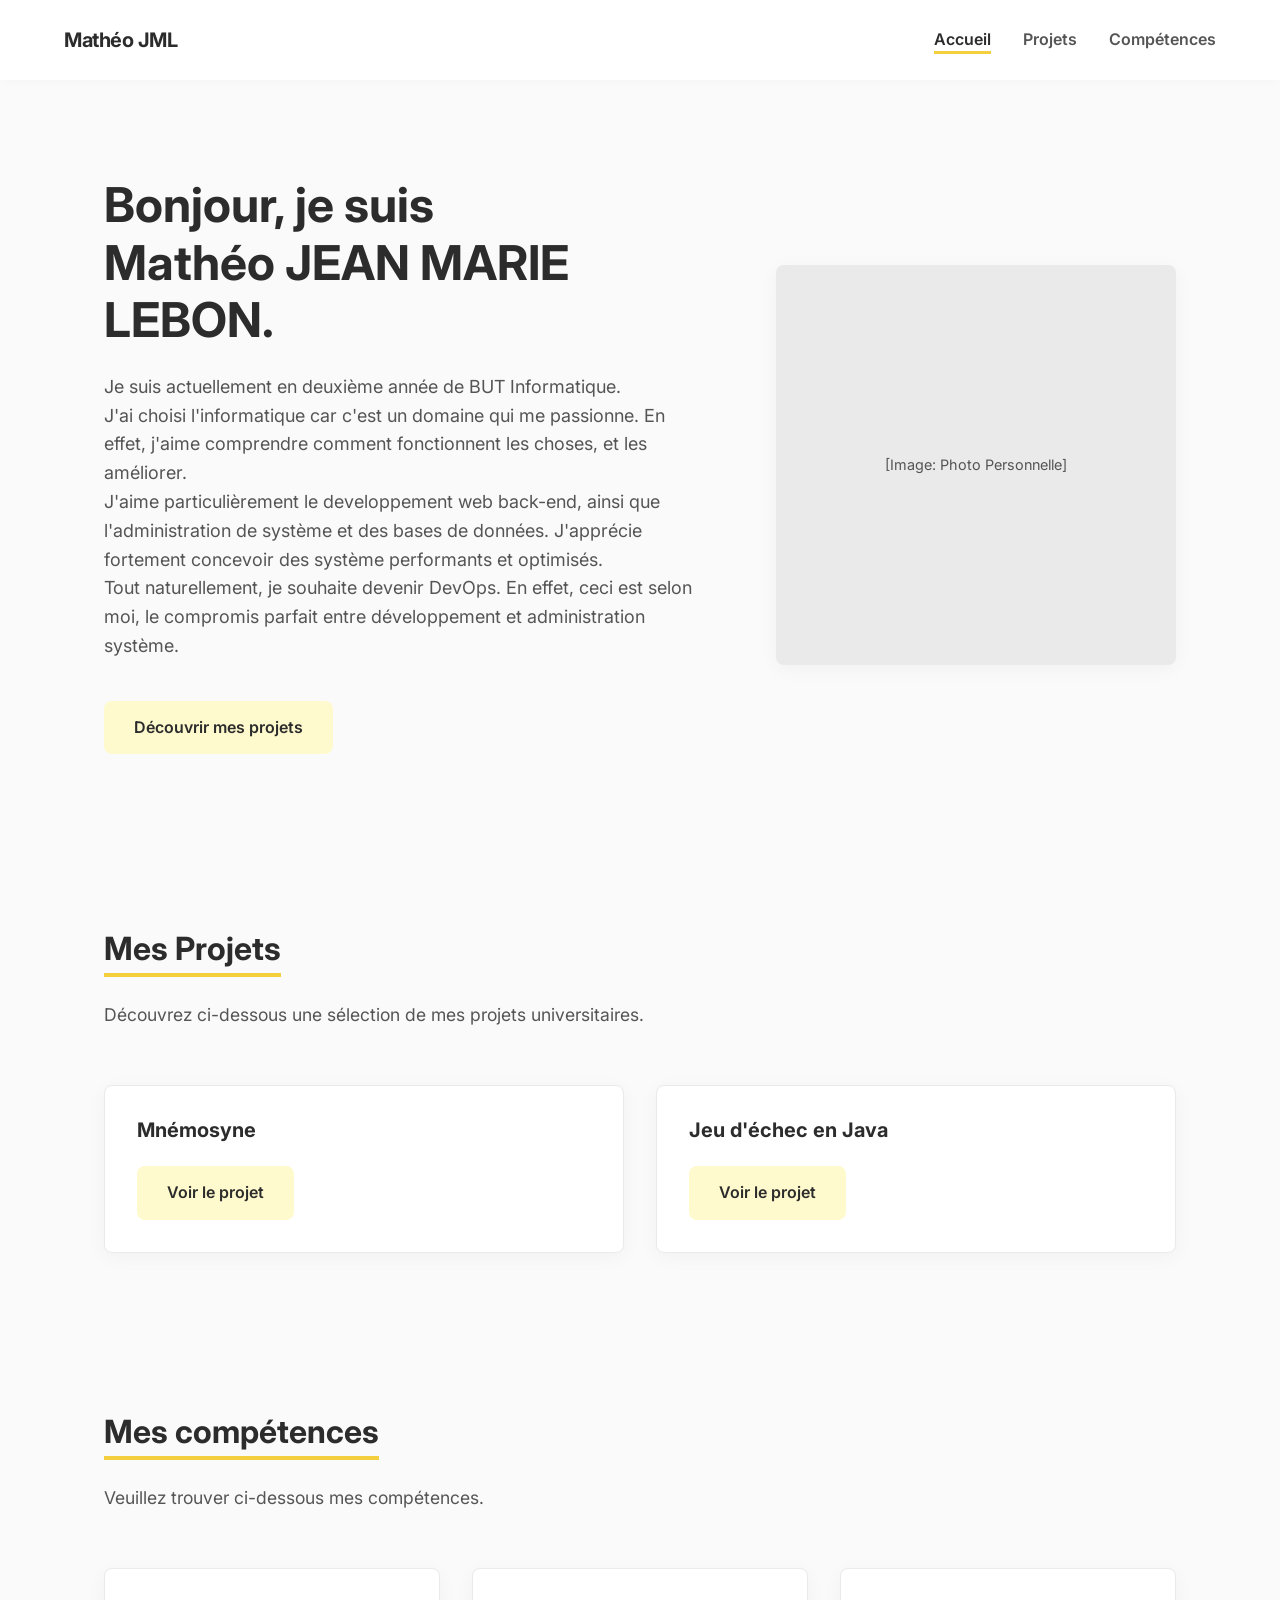
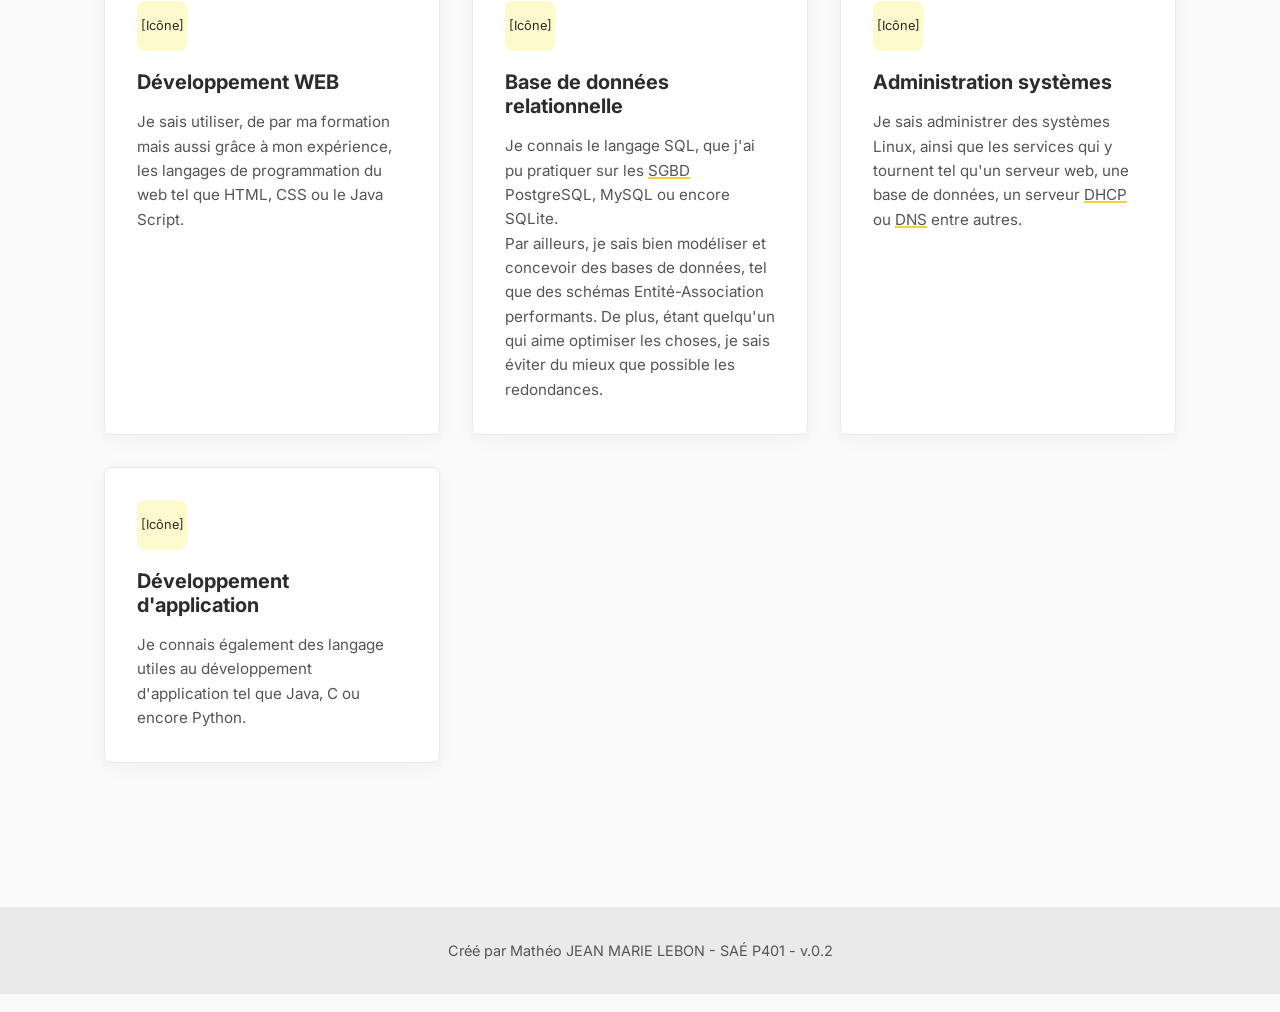
<file: index.html>
<!DOCTYPE html>
<html lang="fr">

<head>
    <meta charset="UTF-8">
    <meta name="viewport" content="width=device-width, initial-scale=1.0">
    <title>Portfolio - [Prénom Nom]</title>

    <link rel="stylesheet" href="styles/default.css">

    <link rel="preconnect" href="https://fonts.googleapis.com">
    <link rel="preconnect" href="https://fonts.gstatic.com" crossorigin>
    <link href="https://fonts.googleapis.com/css2?family=Inter:wght@300;400;600;700&display=swap" rel="stylesheet">
</head>

<body>

    <header class="site-header">
        <div class="logo">
            Mathéo JML
        </div>
        <nav class="main-nav">
            <ul>
                <li><a href="#accueil" class="active">Accueil</a></li>
                <li><a href="#projets">Projets</a></li>
                <li><a href="#competences">Compétences</a></li>
            </ul>
        </nav>
    </header>

    <main>
        <section id="accueil" class="hero-section">
            <div class="hero-content">
                <h1>Bonjour, je suis <br><strong>Mathéo JEAN MARIE LEBON</strong>.</h1>
                <p class="hero-description">
                    Je suis actuellement en deuxième année de BUT Informatique. <br />
                    J'ai choisi l'informatique car c'est un domaine qui me passionne. En effet, j'aime comprendre
                    comment fonctionnent les choses, et les améliorer. <br />
                    J'aime particulièrement le developpement web back-end, ainsi que l'administration de système et des
                    bases de données. J'apprécie fortement concevoir des système performants et optimisés. <br />
                    Tout naturellement, je souhaite devenir DevOps. En effet, ceci est selon moi, le compromis parfait
                    entre développement et administration système.
                </p>
                <a href="#projets" class="btn-primary">Découvrir mes projets</a>
            </div>
            <div class="hero-image-placeholder">
                <span>[Image: Photo Personnelle]</span>
            </div>
        </section>

        <section id="projets" class="content-section">
            <div class="section-header">
                <h2>Mes Projets</h2>
            </div>

            <p class="section-intro">
                Découvrez ci-dessous une sélection de mes projets universitaires.
            </p>

            <div id="projects-grid" class="card-grid">
                
                <article class="feature-card" id="project-card-template" style="display: none;">
                    <h3 class="project-title-placeholder">[Nom du projet]</h3>
                    
                    <div style="margin-top: 1.5rem;">
                        <a href="#" class="btn-primary project-link-placeholder">Voir le projet</a>
                    </div>
                </article>

            </div>
        </section>

        <section id="competences" class="content-section">
            <div class="section-header">
                <h2>Mes compétences</h2>
            </div>

            <p class="section-intro">
                Veuillez trouver ci-dessous mes compétences.
            </p>

            <div class="card-grid">
                <article class="feature-card">
                    <div class="icon-placeholder">[Icône]</div>
                    <h3>Développement WEB</h3>
                    <p>Je sais utiliser, de par ma formation mais aussi grâce à mon expérience, les langages de
                        programmation du web tel que HTML, CSS ou le Java Script.</p>
                </article>

                <article class="feature-card">
                    <div class="icon-placeholder">[Icône]</div>
                    <h3>Base de données relationnelle</h3>
                    <p>Je connais le langage SQL, que j'ai pu pratiquer sur les <span class="defined-word">SGBD</span>
                        PostgreSQL, MySQL ou encore SQLite. <br />
                        Par ailleurs, je sais bien modéliser et concevoir des bases de données, tel que des schémas
                        Entité-Association performants. De plus, étant quelqu'un qui aime optimiser les choses, je sais
                        éviter du mieux que possible les redondances.
                    </p>
                </article>

                <article class="feature-card">
                    <div class="icon-placeholder">[Icône]</div>
                    <h3>Administration systèmes</h3>
                    <p>Je sais administrer des systèmes Linux, ainsi que les services qui y tournent tel qu'un serveur
                        web, une base de données, un serveur <span class="defined-word">DHCP</span> ou <span
                            class="defined-word">DNS</span> entre autres.</p>
                </article>

                <article class="feature-card">
                    <div class="icon-placeholder">[Icône]</div>
                    <h3>Développement d'application</h3>
                    <p>Je connais également des langage utiles au développement d'application tel que Java, C ou encore
                        Python.</p>
                </article>
            </div>
        </section>
    </main>

    <footer class="site-footer">
        <p>Créé par Mathéo JEAN MARIE LEBON - SAÉ P401 - v.0.2</p>
    </footer>

    <script src="scripts/projets-listing.js"></script>
    <script src="scripts/glossary.js"></script>
</body>

</html>
</file>
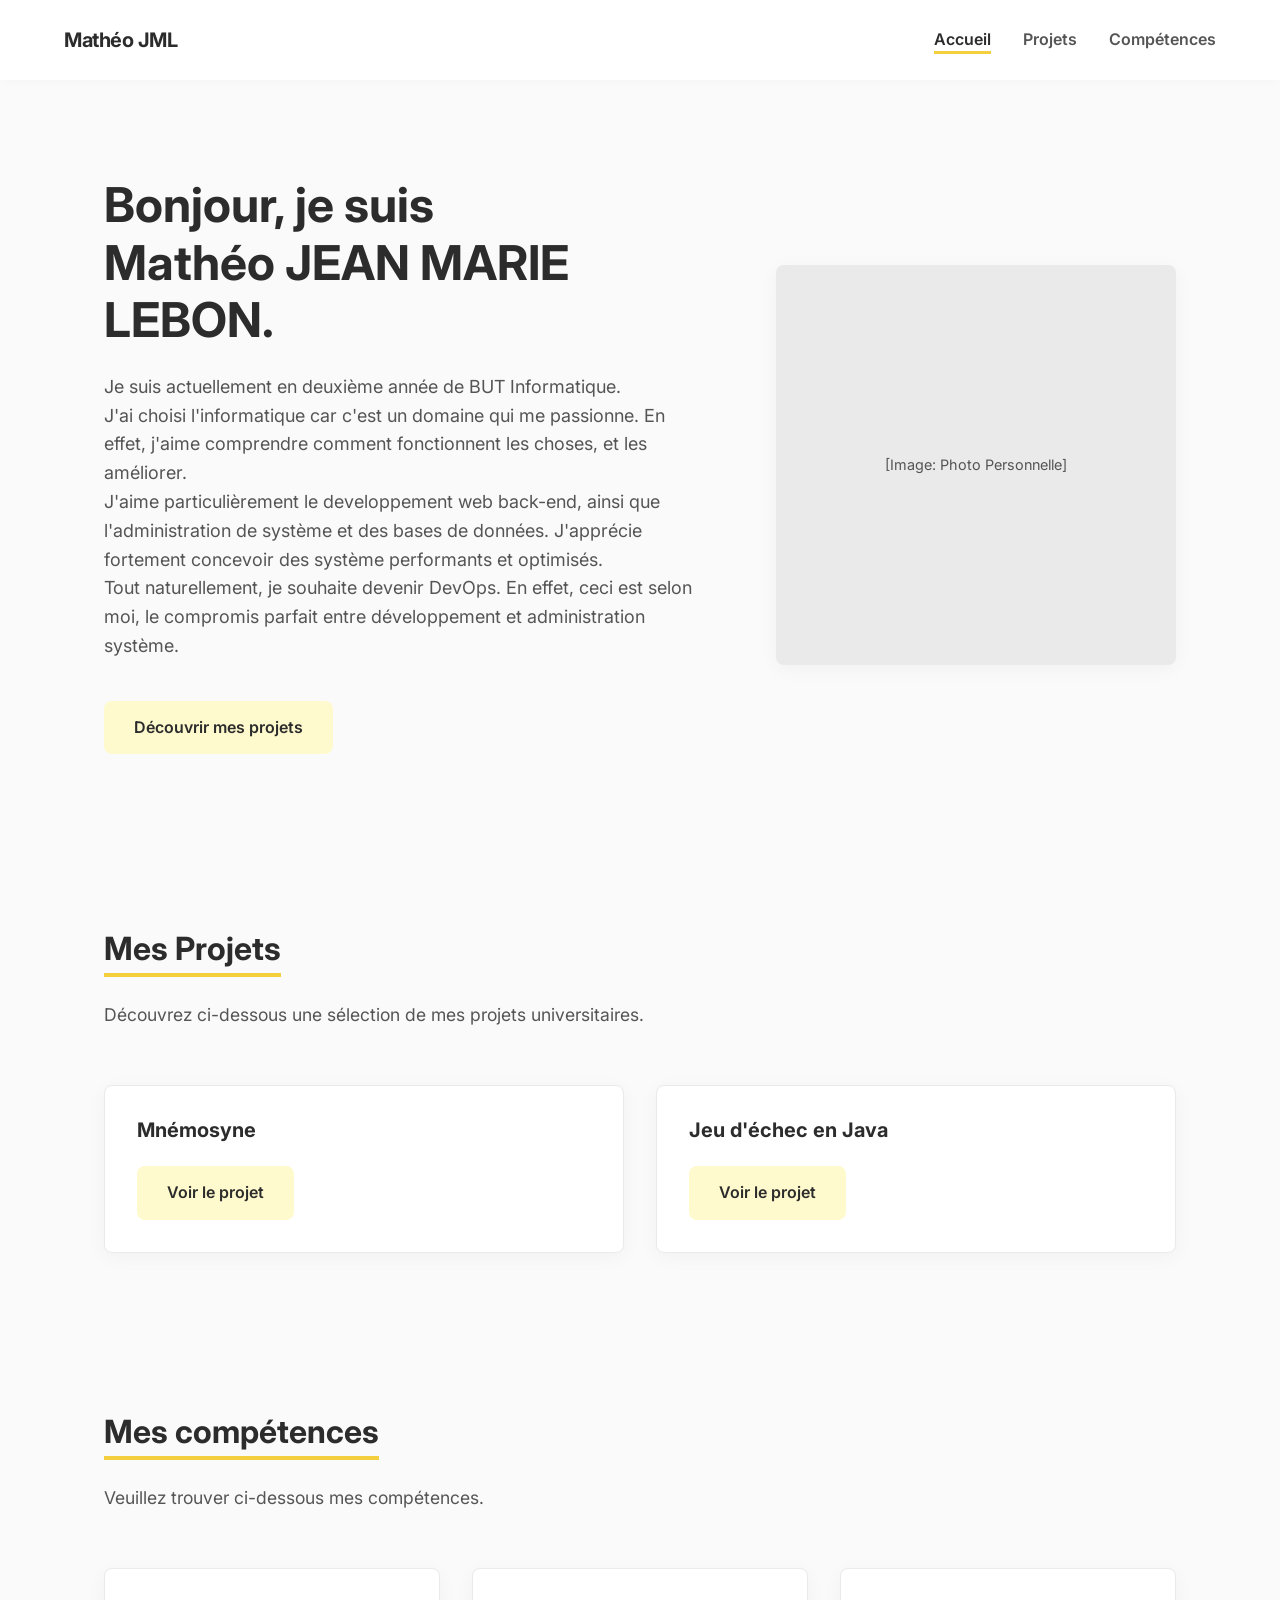
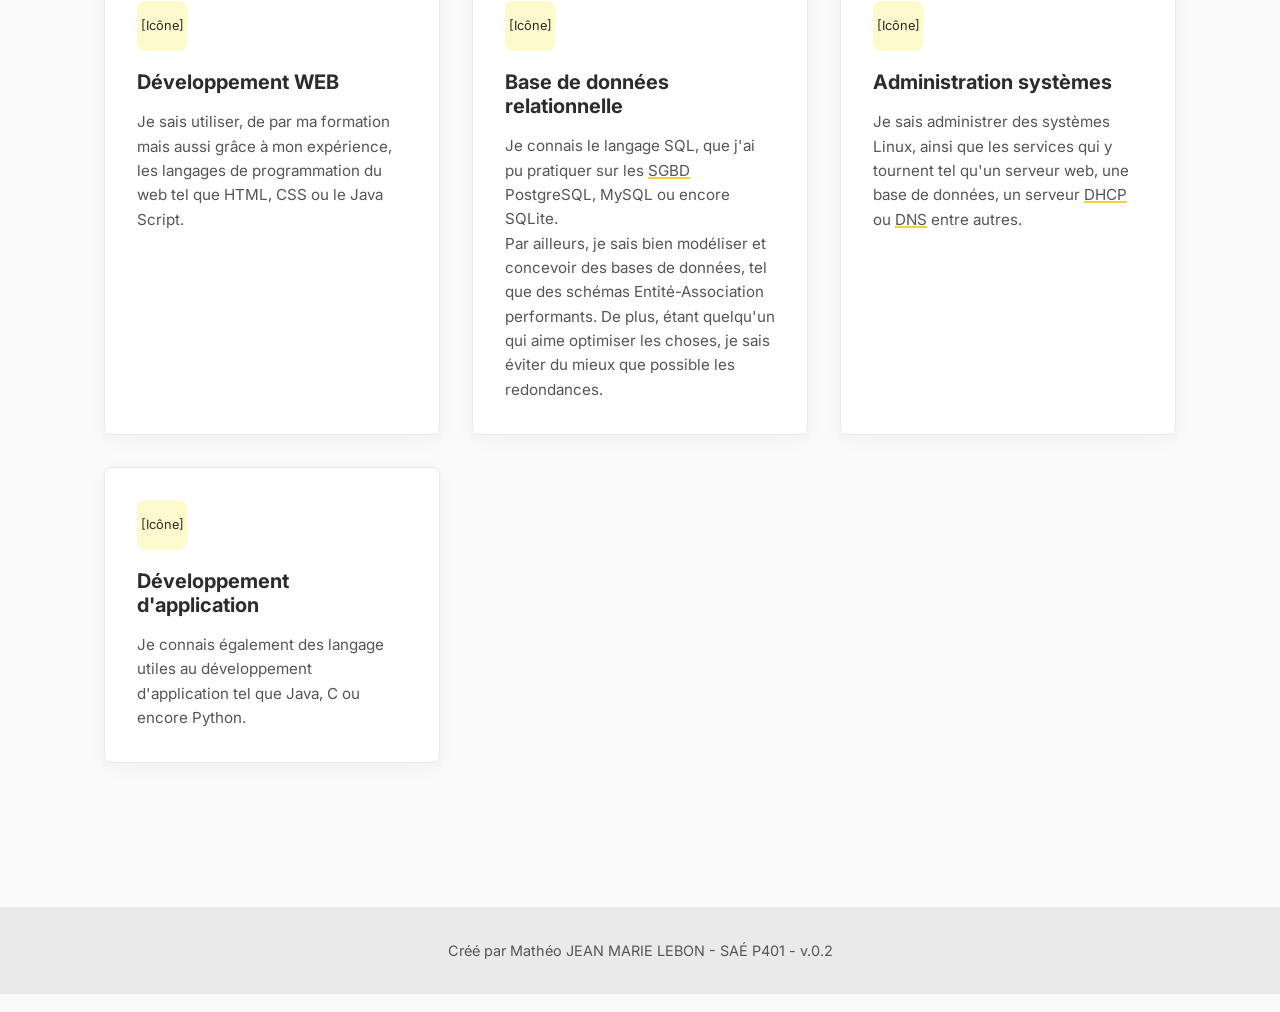
<file: projet.html>
<!DOCTYPE html>
<html lang="fr">
<head>
    <meta charset="UTF-8">
    <meta name="viewport" content="width=device-width, initial-scale=1.0">
    <title>Projet - Chargement...</title>
    
    <link rel="stylesheet" href="styles/default.css">
    
    <link rel="preconnect" href="https://fonts.googleapis.com">
    <link rel="preconnect" href="https://fonts.gstatic.com" crossorigin>
    <link href="https://fonts.googleapis.com/css2?family=Inter:wght@300;400;600;700&display=swap" rel="stylesheet">
</head>
<body>

    <header class="site-header">
        <div class="logo">
            Mathéo JML
        </div>
        <nav class="main-nav">
            <ul>
                <li><a href="index.html#accueil">Accueil</a></li>
                <li><a href="index.html#projets" class="active">Projets</a></li>
                <li><a href="index.html#competences">Compétences</a></li>
            </ul>
        </nav>
    </header>

    <main>
        <section class="content-section">
            <h1 id="project-nom" style="font-size: 3rem; margin-bottom: 0.5rem; line-height: 1.1;">
                Chargement...
            </h1>
            <p id="project-contexte-annee" class="section-intro" style="margin-bottom: 2.5rem; font-size: 1rem;">
                Chargement des informations...
            </p>
            
            <div style="width: 100%; height: 400px; background-color: var(--border-light); border-radius: var(--radius-md); display: flex; align-items: center; justify-content: center; color: var(--text-secondary); box-shadow: var(--shadow-soft);">
                <span>[Image: Couverture du projet]</span>
            </div>
        </section>

        <section class="content-section">
            <div class="section-header">
                <h2>Objectif du projet</h2>
            </div>
            
            <div id="project-objectif" style="color: var(--text-secondary); margin-bottom: 1.5rem; line-height: 1.6;">
                <p>Chargement de l'objectif du projet...</p>
            </div>
        </section>
        
        <section class="content-section">
            <div class="section-header">
                <h2>Missions Réalisées</h2>
            </div>
            
            <div id="project-missions" style="color: var(--text-secondary); margin-bottom: 1.5rem; line-height: 1.6;">
                <p>Chargement des missions...</p>
            </div>
        </section>

        <section class="content-section">
            <div class="section-header">
                <h2>Compétences</h2>
            </div>
            
            <div id="project-competences-grid" class="card-grid">
                </div>
        </section>

        <section class="content-section" style="text-align: center; max-width: 800px; margin: 2rem auto 4rem auto;">
            <div class="section-header">
                <h2>Bilan du Projet</h2>
            </div>
            
            <div id="project-bilan" style="color: var(--text-secondary); margin-bottom: 1.5rem; line-height: 1.6;">
                <p>Chargement du bilan...</p>
            </div>
        </section>

        <section class="content-section" style="padding-top: 0;">
            <hr style="border: 0; border-top: 1px solid var(--border-light); margin-bottom: 3rem;">
            
            <div style="display: flex; justify-content: space-between; align-items: center;">
                <a href="#" style="color: var(--text-primary); text-decoration: none; font-weight: 600; border-bottom: 2px solid transparent; transition: border-color var(--transition-smooth); padding-bottom: 2px;" 
                   onmouseover="this.style.borderBottomColor='var(--accent-yellow)'" 
                   onmouseout="this.style.borderBottomColor='transparent'">
                    &larr; Projet Précédent
                </a>
                
                <a href="#" style="color: var(--text-primary); text-decoration: none; font-weight: 600; border-bottom: 2px solid transparent; transition: border-color var(--transition-smooth); padding-bottom: 2px;" 
                   onmouseover="this.style.borderBottomColor='var(--accent-yellow)'" 
                   onmouseout="this.style.borderBottomColor='transparent'">
                    Projet Suivant &rarr;
                </a>
            </div>
        </section>
    </main>

    <footer class="site-footer">
        <p>Créé par Mathéo JEAN MARIE LEBON - SAÉ P401 - v.0.2</p>
    </footer>

    <script src="scripts/projets-filling.js"></script>
    <script src="scripts/glossary.js"></script>

</body>
</html>
</file>
<file: styles/default.css>
/* ==========================================================================
   1. CSS Variables (Design System)
   ========================================================================== */
   :root {
    /* Color Palette */
    --bg-color: #FAFAFA;          /* Off-white background for an airy feel */
    --white: #FFFFFF;             /* Pure white for cards and header */
    --text-primary: #2C2C2C;      /* Dark grey to reduce eye strain */
    --text-secondary: #555555;    /* Lighter grey for descriptions */
    --accent-yellow: #F4D03F;     /* Soft Mustard yellow for strong accents */
    --accent-light: #FFFACD;      /* Pastel yellow for subtle highlights/backgrounds */
    --border-light: #EAEAEA;      /* Very light grey for subtle dividing lines */

    /* Typography */
    --font-primary: 'Inter', sans-serif;
    --base-size: 16px;

    /* Spacing & Layout */
    --radius-md: 8px;             /* Rounded corners for images and cards */
    --transition-smooth: 0.3s ease; /* Smooth transitions for hover effects */
    --shadow-soft: 0 4px 20px rgba(0, 0, 0, 0.04); /* Very subtle drop shadow */
}

/* ==========================================================================
   2. Global Resets & Base Styles
   ========================================================================== */
* {
    margin: 0;
    padding: 0;
    box-sizing: border-box;
}

html {
    scroll-behavior: smooth;
}

body {
    font-family: var(--font-primary);
    font-size: var(--base-size);
    color: var(--text-primary);
    background-color: var(--bg-color);
    line-height: 1.6;
}

h1, h2, h3 {
    line-height: 1.2;
    font-weight: 700;
}

/* ==========================================================================
   3. Header & Navigation
   ========================================================================== */
.site-header {
    background-color: var(--white);
    padding: 1.5rem 5%;
    display: flex;
    justify-content: space-between;
    align-items: center;
    box-shadow: 0 2px 10px rgba(0, 0, 0, 0.02);
    position: sticky;
    top: 0;
    z-index: 100;
}

.logo {
    font-size: 1.25rem;
    font-weight: 700;
    letter-spacing: -0.5px;
}

.main-nav ul {
    list-style: none;
    display: flex;
    gap: 2rem;
}

.main-nav a {
    text-decoration: none;
    color: var(--text-secondary);
    font-weight: 600;
    transition: color var(--transition-smooth);
    position: relative;
}

.main-nav a:hover,
.main-nav a.active {
    color: var(--text-primary);
}

/* Subtle yellow underline on hover for nav links */
.main-nav a::after {
    content: '';
    position: absolute;
    width: 0;
    height: 3px;
    bottom: -5px;
    left: 0;
    background-color: var(--accent-yellow);
    transition: width var(--transition-smooth);
}

.main-nav a:hover::after,
.main-nav a.active::after {
    width: 100%;
}

/* ==========================================================================
   4. Hero Section (Accueil)
   ========================================================================== */
.hero-section {
    display: flex;
    align-items: center;
    justify-content: space-between;
    padding: 6rem 5%;
    gap: 4rem;
    max-width: 1200px;
    margin: 0 auto;
}

.hero-content {
    flex: 1;
}

.hero-content h1 {
    font-size: 3rem;
    margin-bottom: 1.5rem;
}

.hero-description {
    font-size: 1.125rem;
    color: var(--text-secondary);
    margin-bottom: 2.5rem;
    max-width: 600px;
}

/* Call to Action Button */
.btn-primary {
    display: inline-block;
    padding: 0.8rem 1.8rem;
    background-color: var(--accent-light);
    color: var(--text-primary);
    text-decoration: none;
    font-weight: 600;
    border-radius: var(--radius-md);
    border: 1px solid transparent;
    transition: all var(--transition-smooth);
}

.btn-primary:hover {
    background-color: var(--accent-yellow);
    transform: translateY(-2px);
    box-shadow: var(--shadow-soft);
}

/* Image Placeholder */
.hero-image-placeholder {
    flex: 1;
    max-width: 400px;
    aspect-ratio: 1 / 1;
    background-color: var(--border-light);
    border-radius: var(--radius-md);
    display: flex;
    align-items: center;
    justify-content: center;
    color: var(--text-secondary);
    font-size: 0.9rem;
    box-shadow: var(--shadow-soft);
}

/* ==========================================================================
   5. Generic Content Sections (Formation, Compétences, Projets...)
   ========================================================================== */
.content-section {
    padding: 5rem 5%;
    max-width: 1200px;
    margin: 0 auto;
}

.section-header {
    margin-bottom: 1.5rem;
}

.section-header h2 {
    font-size: 2rem;
    display: inline-block;
    border-bottom: 4px solid var(--accent-yellow);
    padding-bottom: 5px;
}

.section-intro {
    font-size: 1.1rem;
    color: var(--text-secondary);
    margin-bottom: 3.5rem;
    max-width: 800px;
}

/* Grid Layout for the Cards */
.card-grid {
    display: grid;
    grid-template-columns: repeat(auto-fit, minmax(250px, 1fr));
    gap: 2rem;
}

.feature-card {
    background-color: var(--white);
    padding: 2rem;
    border-radius: var(--radius-md);
    box-shadow: var(--shadow-soft);
    border: 1px solid var(--border-light);
    transition: transform var(--transition-smooth), box-shadow var(--transition-smooth);
}

.feature-card:hover {
    transform: translateY(-5px);
    box-shadow: 0 8px 25px rgba(0, 0, 0, 0.08);
}

.icon-placeholder {
    width: 50px;
    height: 50px;
    background-color: var(--accent-light);
    border-radius: var(--radius-md);
    display: flex;
    align-items: center;
    justify-content: center;
    font-size: 0.8rem;
    color: var(--text-primary);
    margin-bottom: 1.2rem;
}

.feature-card h3 {
    font-size: 1.25rem;
    margin-bottom: 1rem;
}

.feature-card p {
    color: var(--text-secondary);
    font-size: 0.95rem;
}

/* ==========================================================================
   6. Footer
   ========================================================================== */
.site-footer {
    background-color: var(--border-light);
    text-align: center;
    padding: 2rem 5%;
    margin-top: 4rem;
}

.site-footer p {
    font-size: 0.9rem;
    color: var(--text-secondary);
}

/* ==========================================================================
   7. Responsive Design (Media Queries)
   ========================================================================== */
@media (max-width: 768px) {
    .site-header {
        flex-direction: column;
        gap: 1rem;
    }

    .hero-section {
        flex-direction: column;
        text-align: center;
        padding: 4rem 5%;
    }

    .hero-description {
        margin: 0 auto 2rem auto;
    }

    .hero-image-placeholder {
        margin-top: 2rem;
    }
}

/* ==========================================================================
   8. Glossary Tooltips
   ========================================================================== */

/* The interactive word in the text */
.defined-word {
    text-decoration: underline;
    text-decoration-color: var(--accent-yellow);
    text-decoration-thickness: 2px;
    cursor: help;
    transition: color var(--transition-smooth);
}

.defined-word:hover {
    color: var(--text-secondary);
}

/* The tooltip container */
.glossary-tooltip {
    position: absolute;
    background-color: var(--white);
    border: 1px solid var(--accent-yellow);
    box-shadow: 0px 4px 6px rgba(0, 0, 0, 0.05);
    color: var(--text-primary);
    font-size: 14px;
    padding: 8px 12px;
    border-radius: var(--radius-md);
    z-index: 1000;
    pointer-events: none; /* Prevents the tooltip from interfering with the cursor */
    max-width: 250px;
    
    /* Animation state */
    opacity: 0;
    visibility: hidden;
    transition: opacity var(--transition-smooth), visibility var(--transition-smooth);
}

/* Visible state toggled by JavaScript */
.glossary-tooltip.is-active {
    opacity: 1;
    visibility: visible;
}
</file>
